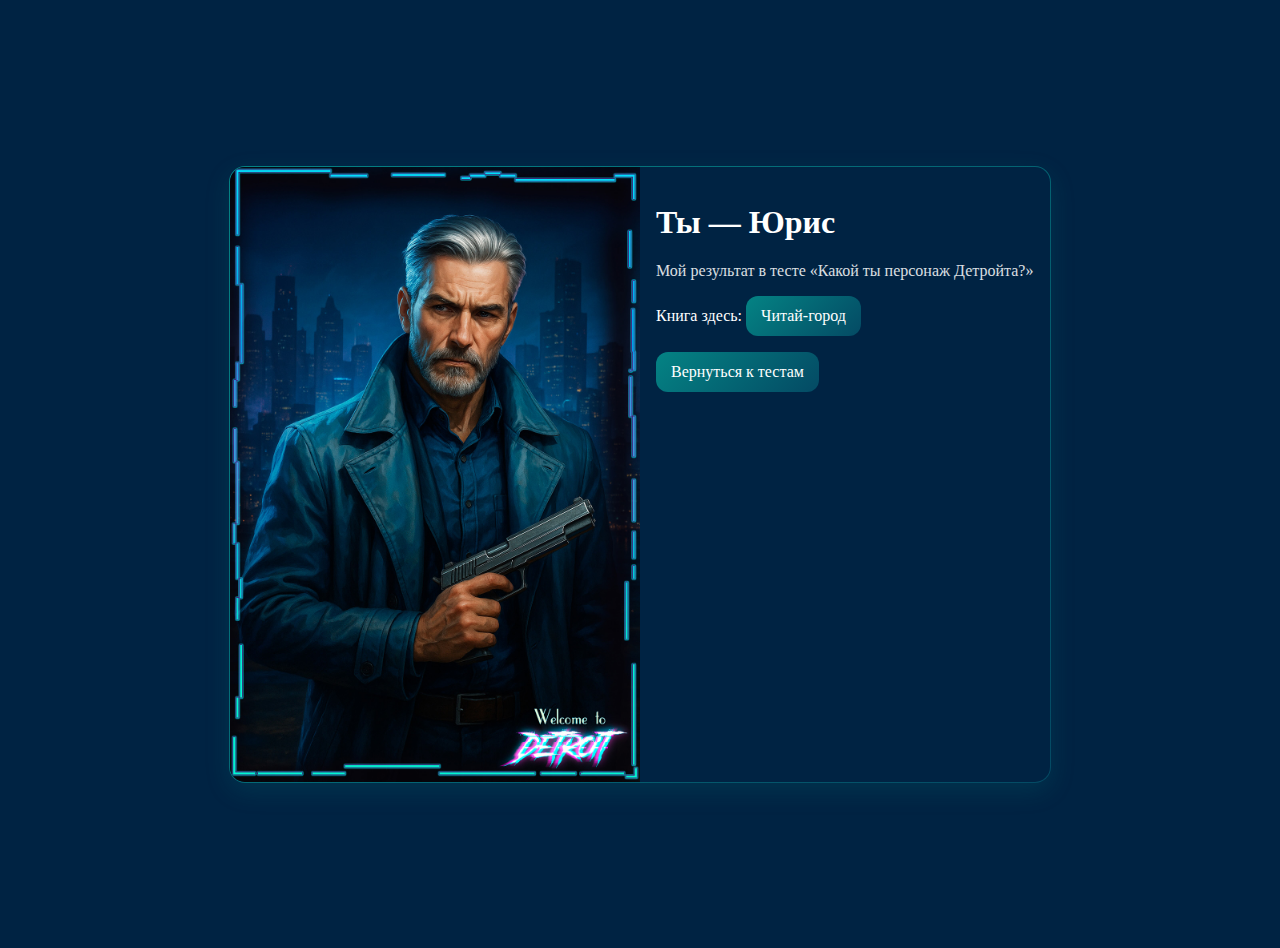
<file: share/detroit-A.html>
<!doctype html>
<html lang="ru">
<head>
  <meta charset="utf-8">
  <title>Ты — Юрис | Тест «Какой ты персонаж Детройта?»</title>

  <!-- ОТКРЫТАЯ ГРАФИКА / ПРЕВЬЮ -->
  <meta property="og:type" content="article">
  <meta property="og:site_name" content="Миры Тэссы О'Свейт">
  <meta property="og:title" content="Ты — Юрис">
  <meta property="og:description" content="Мой результат в тесте «Какой ты персонаж Детройта?». Книга здесь: Читай-город → https://www.chitai-gorod.ru/r/JeMOD?erid=2W5zFJWtunQ">
  <!-- Если у тебя есть отдельная широкая обложка для шаринга — лучше указать её здесь.
       Иначе можно поставить портрет 2:3, он просто обрежется по краям у некоторых соцсетей. -->
  <meta property="og:image" content="../assets/detroit/res-juris-9x16.jpg">
  <!-- Необязательно, но полезно -->
  <meta property="og:locale" content="ru_RU">

  <!-- Твиттер/Х (настроится на те же OG) -->
  <meta name="twitter:card" content="summary_large_image">

  <!-- Fallback: если кто-то зайдёт напрямую, увидит ссылку на каталог и кнопку к книге -->
  <meta name="viewport" content="width=device-width, initial-scale=1">
  <style>
    body{margin:0;font-family:Georgia,serif;background:#002343;color:#fff;display:flex;min-height:100vh;align-items:center;justify-content:center;padding:24px;}
    .card{max-width:820px;width:100%;border:1.5px solid transparent;border-radius:16px;
      background:linear-gradient(#002343,#002343) padding-box,
                 linear-gradient(135deg,#048384,#044a64) border-box;
      box-shadow:0 8px 24px rgba(4,131,132,.18);overflow:hidden;display:grid;grid-template-columns:1fr 1fr;gap:0}
    .img{width:100%;height:100%;object-fit:cover;aspect-ratio:2/3}
    .pad{padding:16px}
    .btn{display:inline-flex;align-items:center;justify-content:center;padding:10px 14px;border-radius:12px;color:#fff;text-decoration:none;border:1.5px solid transparent;background:
      linear-gradient(#0000,#0000) padding-box,linear-gradient(135deg,#048384,#044a64) border-box;}
    .muted{opacity:.85}
    @media (max-width:820px){.card{grid-template-columns:1fr}}
  </style>
</head>
<body>
  <section class="card">
    <img class="img" src="../assets/detroit/res-juris-9x16.jpg" alt="Ты — Юрис">
    <div class="pad">
      <h1>Ты — Юрис</h1>
      <p class="muted">Мой результат в тесте «Какой ты персонаж Детройта?»</p>
      <p>Книга здесь: <a class="btn" href="https://www.chitai-gorod.ru/r/JeMOD?erid=2W5zFJWtunQ" target="_blank" rel="noopener">Читай-город</a></p>
      <p><a class="btn" href="../index.html">Вернуться к тестам</a></p>
    </div>
  </section>
</body>
</html>
</file>
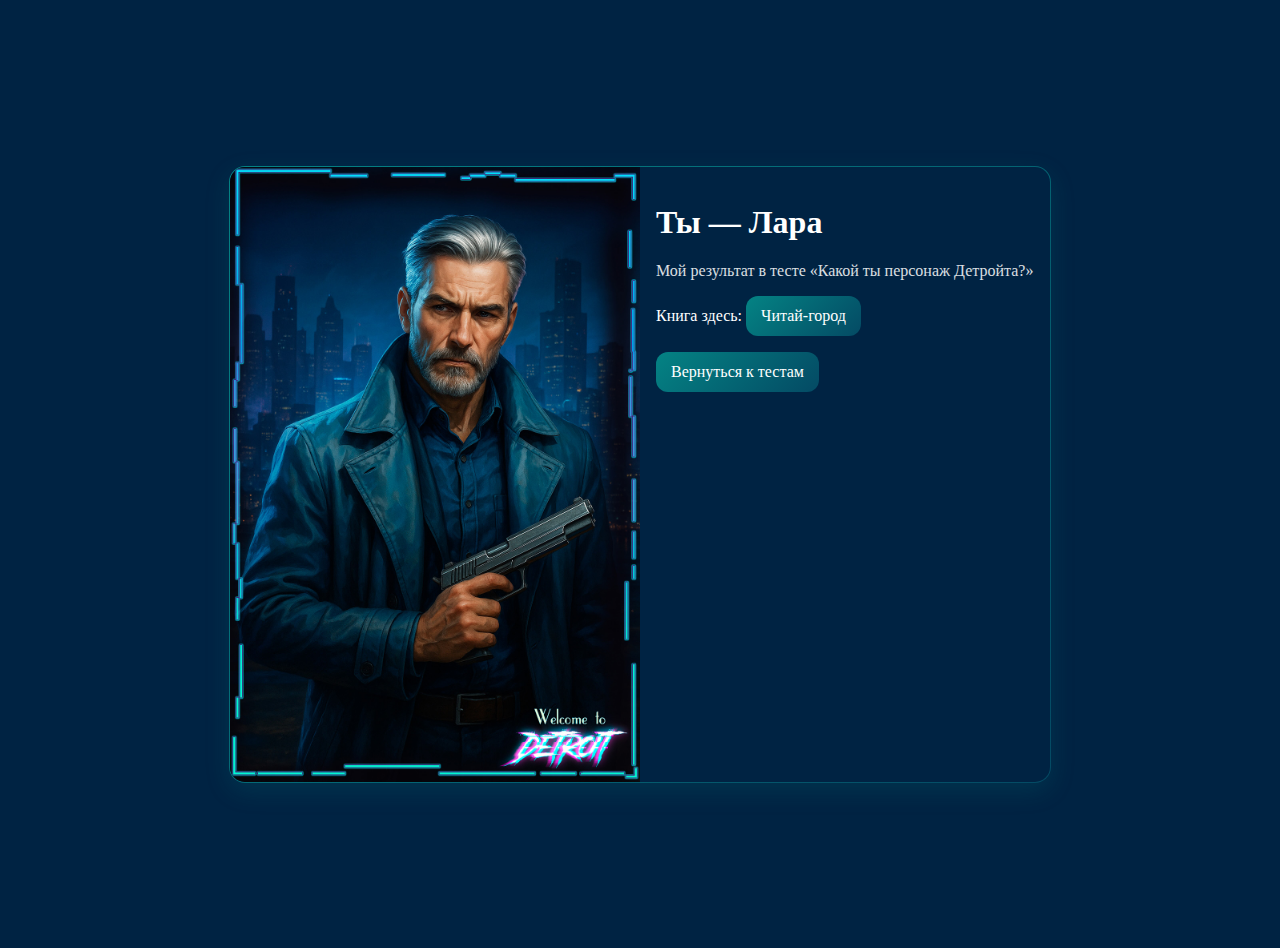
<file: share/detroit-B.html>
<!doctype html>
<html lang="ru">
<head>
  <meta charset="utf-8">
  <title>Ты — Лара | Тест «Какой ты персонаж Детройта?»</title>

  <!-- ОТКРЫТАЯ ГРАФИКА / ПРЕВЬЮ -->
  <meta property="og:type" content="article">
  <meta property="og:site_name" content="АНЯ киберпанк">
  <meta property="og:title" content="Ты — Юрис">
  <meta property="og:description" content="Мой результат в тесте «Какой ты персонаж Детройта?». Книга здесь: Читай-город → https://www.chitai-gorod.ru/r/JeMOD?erid=2W5zFJWtunQ">
  <!-- Если у тебя есть отдельная широкая обложка для шаринга — лучше указать её здесь.
       Иначе можно поставить портрет 2:3, он просто обрежется по краям у некоторых соцсетей. -->
  <meta property="og:image" content="../assets/detroit/share-lara-1200x630.jpg">
  <!-- Необязательно, но полезно -->
  <meta property="og:locale" content="ru_RU">

  <!-- Твиттер/Х (настроится на те же OG) -->
  <meta name="twitter:card" content="summary_large_image">

  <!-- Fallback: если кто-то зайдёт напрямую, увидит ссылку на каталог и кнопку к книге -->
  <meta name="viewport" content="width=device-width, initial-scale=1">
  <style>
    body{margin:0;font-family:Georgia,serif;background:#002343;color:#fff;display:flex;min-height:100vh;align-items:center;justify-content:center;padding:24px;}
    .card{max-width:820px;width:100%;border:1.5px solid transparent;border-radius:16px;
      background:linear-gradient(#002343,#002343) padding-box,
                 linear-gradient(135deg,#048384,#044a64) border-box;
      box-shadow:0 8px 24px rgba(4,131,132,.18);overflow:hidden;display:grid;grid-template-columns:1fr 1fr;gap:0}
    .img{width:100%;height:100%;object-fit:cover;aspect-ratio:2/3}
    .pad{padding:16px}
    .btn{display:inline-flex;align-items:center;justify-content:center;padding:10px 14px;border-radius:12px;color:#fff;text-decoration:none;border:1.5px solid transparent;background:
      linear-gradient(#0000,#0000) padding-box,linear-gradient(135deg,#048384,#044a64) border-box;}
    .muted{opacity:.85}
    @media (max-width:820px){.card{grid-template-columns:1fr}}
  </style>
</head>
<body>
  <section class="card">
    <img class="img" src="../assets/detroit/res-juris-9x16.jpg" alt="Ты — Юрис">
    <div class="pad">
      <h1>Ты — Лара</h1>
      <p class="muted">Мой результат в тесте «Какой ты персонаж Детройта?»</p>
      <p>Книга здесь: <a class="btn" href="https://www.chitai-gorod.ru/r/JeMOD?erid=2W5zFJWtunQ" target="_blank" rel="noopener">Читай-город</a></p>
      <p><a class="btn" href="../index.html">Вернуться к тестам</a></p>
    </div>
  </section>
</body>
</html>
</file>
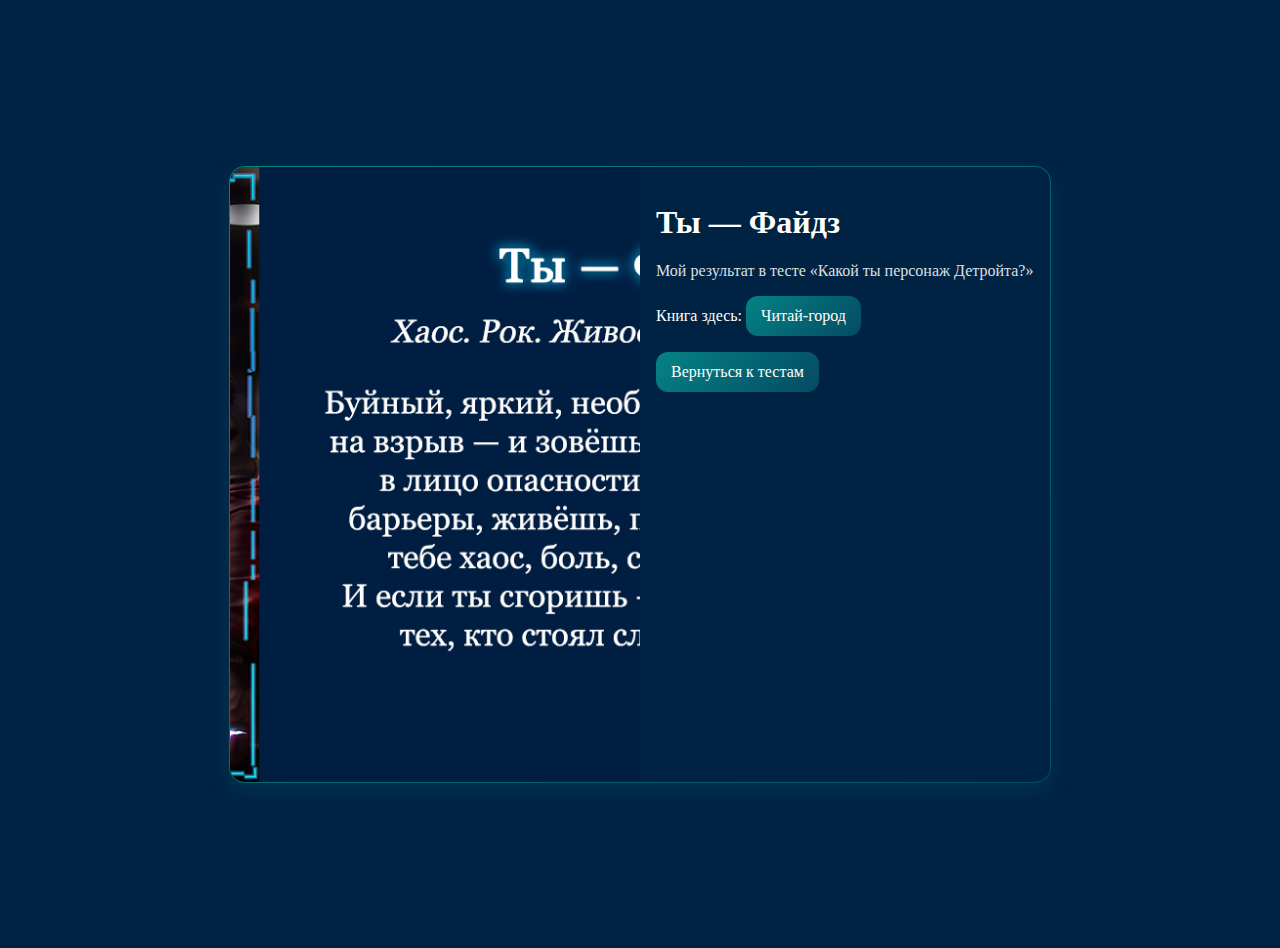
<file: share/detroit-C.html>
<!doctype html>
<html lang="ru">
<head>
  <meta charset="utf-8">
  <title>Ты — Файдз | Тест «Какой ты персонаж Детройта?»</title>

  <!-- ОТКРЫТАЯ ГРАФИКА / ПРЕВЬЮ -->
  <meta property="og:type" content="article">
  <meta property="og:site_name" content="Миры Тэссы О'Свейт">
  <meta property="og:title" content="Ты — Файдз">
  <meta property="og:description" content="Мой результат в тесте «Какой ты персонаж Детройта?». Книга здесь: Читай-город → https://www.chitai-gorod.ru/r/JeMOD?erid=2W5zFJWtunQ">
  <!-- Если у тебя есть отдельная широкая обложка для шаринга — лучше указать её здесь.
       Иначе можно поставить портрет 2:3, он просто обрежется по краям у некоторых соцсетей. -->
  <meta property="og:image" content="../assets/detroit/share-faidz-1200x630.jpg">
  <!-- Необязательно, но полезно -->
  <meta property="og:locale" content="ru_RU">

  <!-- Твиттер/Х (настроится на те же OG) -->
  <meta name="twitter:card" content="summary_large_image">

  <!-- Fallback: если кто-то зайдёт напрямую, увидит ссылку на каталог и кнопку к книге -->
  <meta name="viewport" content="width=device-width, initial-scale=1">
  <style>
    body{margin:0;font-family:Georgia,serif;background:#002343;color:#fff;display:flex;min-height:100vh;align-items:center;justify-content:center;padding:24px;}
    .card{max-width:820px;width:100%;border:1.5px solid transparent;border-radius:16px;
      background:linear-gradient(#002343,#002343) padding-box,
                 linear-gradient(135deg,#048384,#044a64) border-box;
      box-shadow:0 8px 24px rgba(4,131,132,.18);overflow:hidden;display:grid;grid-template-columns:1fr 1fr;gap:0}
    .img{width:100%;height:100%;object-fit:cover;aspect-ratio:2/3}
    .pad{padding:16px}
    .btn{display:inline-flex;align-items:center;justify-content:center;padding:10px 14px;border-radius:12px;color:#fff;text-decoration:none;border:1.5px solid transparent;background:
      linear-gradient(#0000,#0000) padding-box,linear-gradient(135deg,#048384,#044a64) border-box;}
    .muted{opacity:.85}
    @media (max-width:820px){.card{grid-template-columns:1fr}}
  </style>
</head>
<body>
  <section class="card">
    <img class="img" src="../assets/detroit/share-faidz-1200x630.jpg" alt="Ты — Файдз">
    <div class="pad">
      <h1>Ты — Файдз</h1>
      <p class="muted">Мой результат в тесте «Какой ты персонаж Детройта?»</p>
      <p>Книга здесь: <a class="btn" href="https://www.chitai-gorod.ru/r/JeMOD?erid=2W5zFJWtunQ" target="_blank" rel="noopener">Читай-город</a></p>
      <p><a class="btn" href="../index.html">Вернуться к тестам</a></p>
    </div>
  </section>
</body>
</html>
</file>
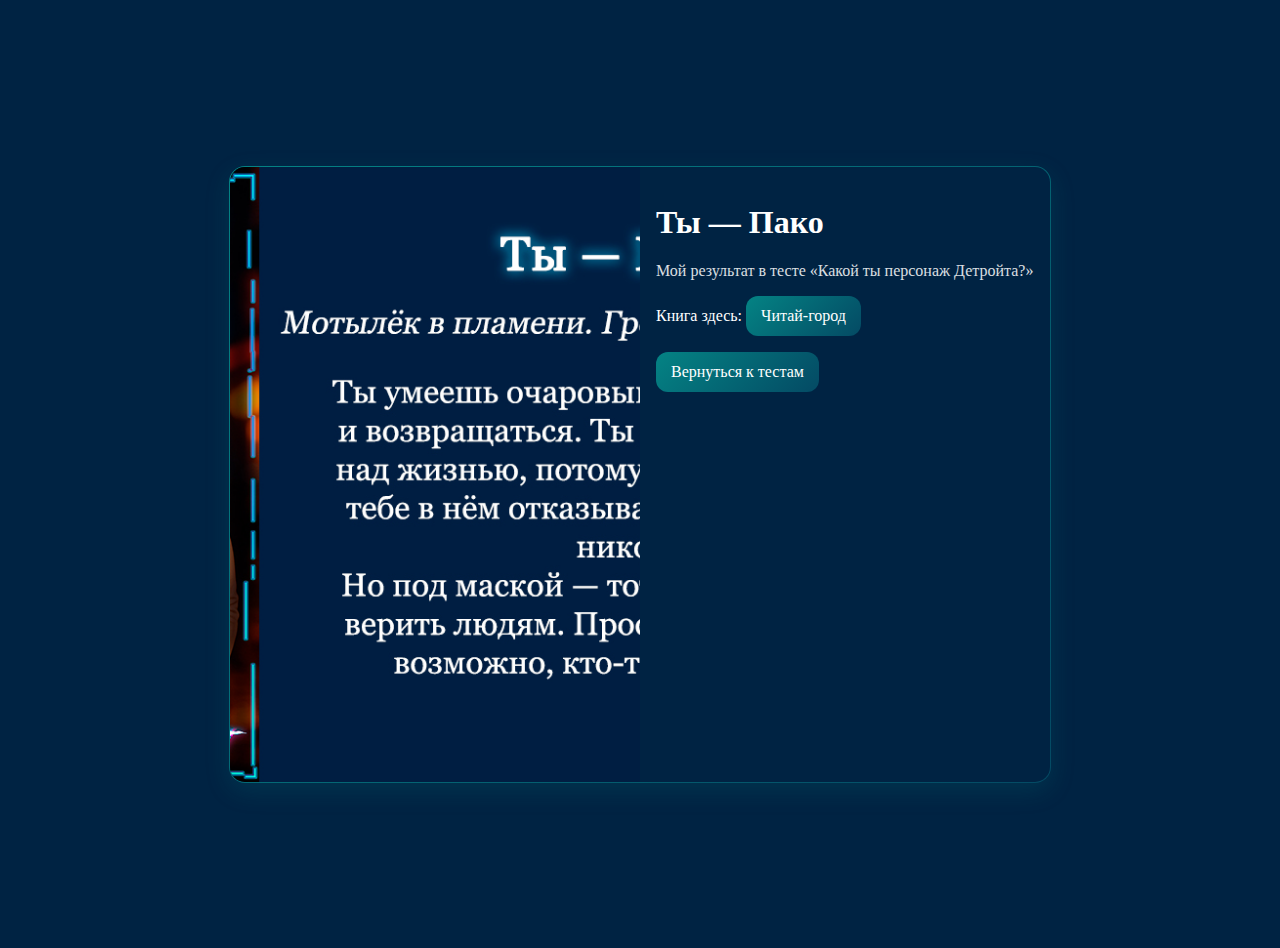
<file: share/detroit-D.html>
<!doctype html>
<html lang="ru">
<head>
  <meta charset="utf-8">
  <title>Ты — Пако | Тест «Какой ты персонаж Детройта?»</title>

  <!-- Open Graph / Preview -->
  <meta property="og:type" content="article">
  <meta property="og:site_name" content="Миры Тэссы О'Свейт">
  <meta property="og:title" content="Ты — Пако">
  <meta property="og:description" content="Мой результат в тесте «Какой ты персонаж Детройта?». Книга здесь: Читай-город → https://www.chitai-gorod.ru/r/JeMOD?erid=2W5zFJWtunQ">
  <!-- УКАЖИ АБСОЛЮТНЫЙ URL ДО ШИРОКОЙ КАРТИНКИ 1200×630 -->
  <meta property="og:image" content="https://tessaothuaidh.github.io/vk-quiz/assets/detroit/share-pako-1200x630.jpg">
  <!-- УКАЖИ АБСОЛЮТНЫЙ URL ЭТОЙ СТРАНИЦЫ -->
  <meta property="og:url" content="https://tessaothuaidh.github.io/vk-quiz/share/detroit-D.html">
  <meta property="og:locale" content="ru_RU">

  <!-- Twitter / X -->
  <meta name="twitter:card" content="summary_large_image">
  <meta name="twitter:title" content="Ты — Пако">
  <meta name="twitter:description" content="Мой результат в тесте «Какой ты персонаж Детройта?». Книга здесь: Читай-город → https://www.chitai-gorod.ru/r/JeMOD?erid=2W5zFJWtunQ">
  <meta name="twitter:image" content="https://tessaothuaidh.github.io/vk-quiz/assets/detroit/share-pako-1200x630.jpg">

  <!-- Fallback-контент, если кто-то зайдёт напрямую -->
  <meta name="viewport" content="width=device-width, initial-scale=1">
  <style>
    body{margin:0;font-family:Georgia,serif;background:#002343;color:#fff;display:flex;min-height:100vh;align-items:center;justify-content:center;padding:24px;}
    .card{max-width:820px;width:100%;border:1.5px solid transparent;border-radius:16px;
      background:linear-gradient(#002343,#002343) padding-box,
                 linear-gradient(135deg,#048384,#044a64) border-box;
      box-shadow:0 8px 24px rgba(4,131,132,.18);overflow:hidden;display:grid;grid-template-columns:1fr 1fr;gap:0}
    .img{width:100%;height:100%;object-fit:cover;aspect-ratio:2/3}
    .pad{padding:16px}
    .btn{display:inline-flex;align-items:center;justify-content:center;padding:10px 14px;border-radius:12px;color:#fff;text-decoration:none;border:1.5px solid transparent;background:
      linear-gradient(#0000,#0000) padding-box,linear-gradient(135deg,#048384,#044a64) border-box;}
    .muted{opacity:.85}
    @media (max-width:820px){.card{grid-template-columns:1fr}}
  </style>
</head>
<body>
  <section class="card">
    <!-- Портрет можно оставить 2:3 — для живых посетителей -->
    <img class="img" src="https://tessaothuaidh.github.io/vk-quiz/assets/detroit/share-pako-1200x630.jpg" alt="Ты — ПАко">
    <div class="pad">
      <h1>Ты — Пако</h1>
      <p class="muted">Мой результат в тесте «Какой ты персонаж Детройта?»</p>
      <p>Книга здесь: <a class="btn" href="https://www.chitai-gorod.ru/r/JeMOD?erid=2W5zFJWtunQ" target="_blank" rel="noopener">Читай-город</a></p>
      <p><a class="btn" href="https://tessaothuaidh.github.io/vk-quiz/index.html">Вернуться к тестам</a></p>
    </div>
  </section>
</body>
</html>
</file>
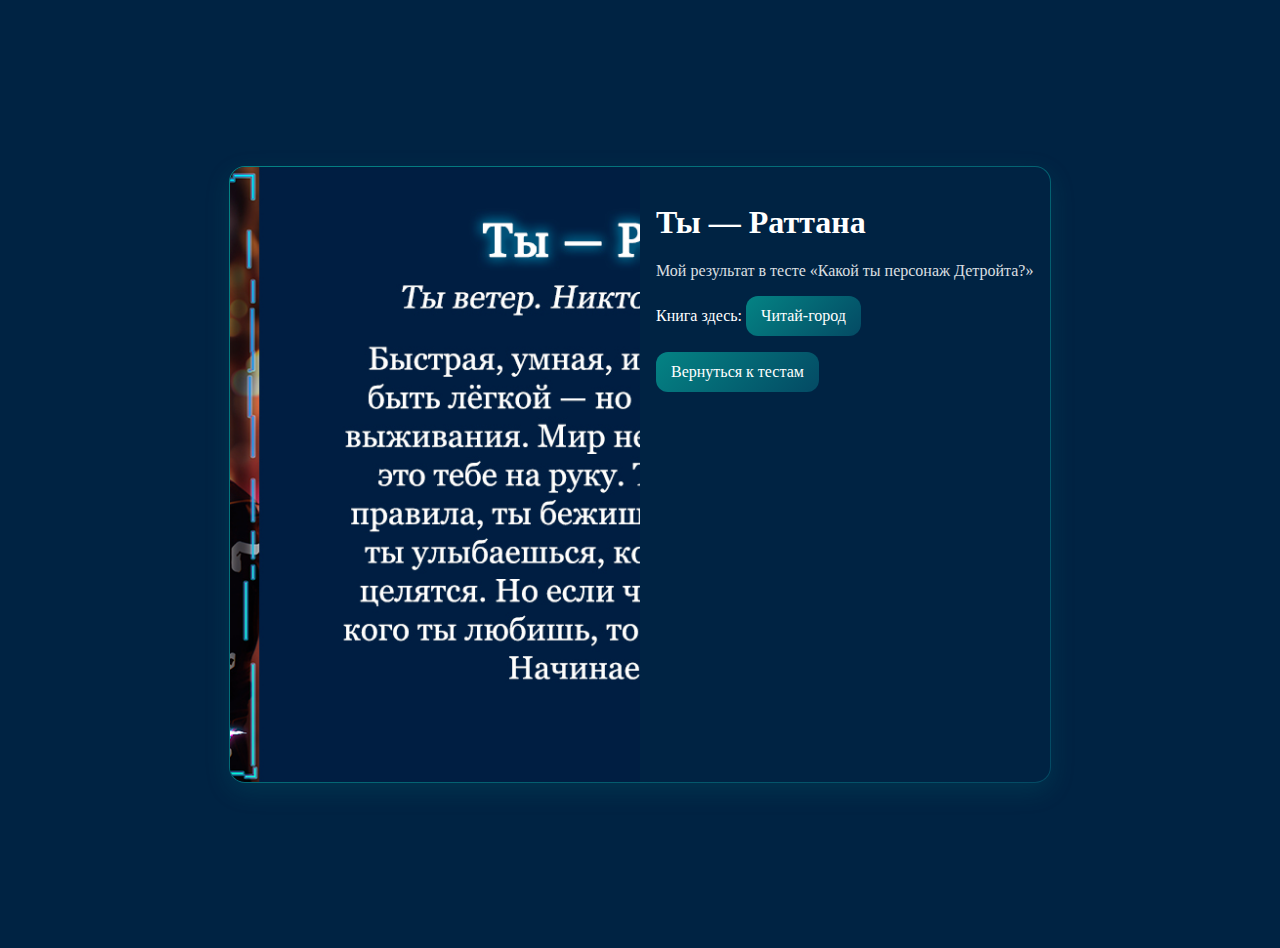
<file: share/detroit-E.html>
<!doctype html>
<html lang="ru">
<head>
  <meta charset="utf-8">
  <title>Ты — Раттана | Тест «Какой ты персонаж Детройта?»</title>

  <!-- Open Graph / Preview -->
  <meta property="og:type" content="article">
  <meta property="og:site_name" content="Миры Тэссы О'Свейт">
  <meta property="og:title" content="Ты — Раттана">
  <meta property="og:description" content="Мой результат в тесте «Какой ты персонаж Детройта?». Книга здесь: Читай-город → https://www.chitai-gorod.ru/r/JeMOD?erid=2W5zFJWtunQ">
  <!-- УКАЖИ АБСОЛЮТНЫЙ URL ДО ШИРОКОЙ КАРТИНКИ 1200×630 -->
  <meta property="og:image" content="https://tessaothuaidh.github.io/vk-quiz/assets/detroit/share-rattana-1200x630.jpg">
  <!-- УКАЖИ АБСОЛЮТНЫЙ URL ЭТОЙ СТРАНИЦЫ -->
  <meta property="og:url" content="https://tessaothuaidh.github.io/vk-quiz/share/detroit-E.html">
  <meta property="og:locale" content="ru_RU">

  <!-- Twitter / X -->
  <meta name="twitter:card" content="summary_large_image">
  <meta name="twitter:title" content="Ты — Юрис">
  <meta name="twitter:description" content="Мой результат в тесте «Какой ты персонаж Детройта?». Книга здесь: Читай-город → https://www.chitai-gorod.ru/r/JeMOD?erid=2W5zFJWtunQ">
  <meta name="twitter:image" content="https://tessaothuaidh.github.io/vk-quiz/assets/detroit/share-rattana-1200x630.jpg">

  <!-- Fallback-контент, если кто-то зайдёт напрямую -->
  <meta name="viewport" content="width=device-width, initial-scale=1">
  <style>
    body{margin:0;font-family:Georgia,serif;background:#002343;color:#fff;display:flex;min-height:100vh;align-items:center;justify-content:center;padding:24px;}
    .card{max-width:820px;width:100%;border:1.5px solid transparent;border-radius:16px;
      background:linear-gradient(#002343,#002343) padding-box,
                 linear-gradient(135deg,#048384,#044a64) border-box;
      box-shadow:0 8px 24px rgba(4,131,132,.18);overflow:hidden;display:grid;grid-template-columns:1fr 1fr;gap:0}
    .img{width:100%;height:100%;object-fit:cover;aspect-ratio:2/3}
    .pad{padding:16px}
    .btn{display:inline-flex;align-items:center;justify-content:center;padding:10px 14px;border-radius:12px;color:#fff;text-decoration:none;border:1.5px solid transparent;background:
      linear-gradient(#0000,#0000) padding-box,linear-gradient(135deg,#048384,#044a64) border-box;}
    .muted{opacity:.85}
    @media (max-width:820px){.card{grid-template-columns:1fr}}
  </style>
</head>
<body>
  <section class="card">
    <!-- Портрет можно оставить 2:3 — для живых посетителей -->
    <img class="img" src="https://tessaothuaidh.github.io/vk-quiz/assets/detroit/share-rattana-1200x630.jpg" alt="Ты — Раттана">
    <div class="pad">
      <h1>Ты — Раттана</h1>
      <p class="muted">Мой результат в тесте «Какой ты персонаж Детройта?»</p>
      <p>Книга здесь: <a class="btn" href="https://www.chitai-gorod.ru/r/JeMOD?erid=2W5zFJWtunQ" target="_blank" rel="noopener">Читай-город</a></p>
      <p><a class="btn" href="https://tessaothuaidh.github.io/vk-quiz/index.html">Вернуться к тестам</a></p>
    </div>
  </section>
</body>
</html>
</file>
